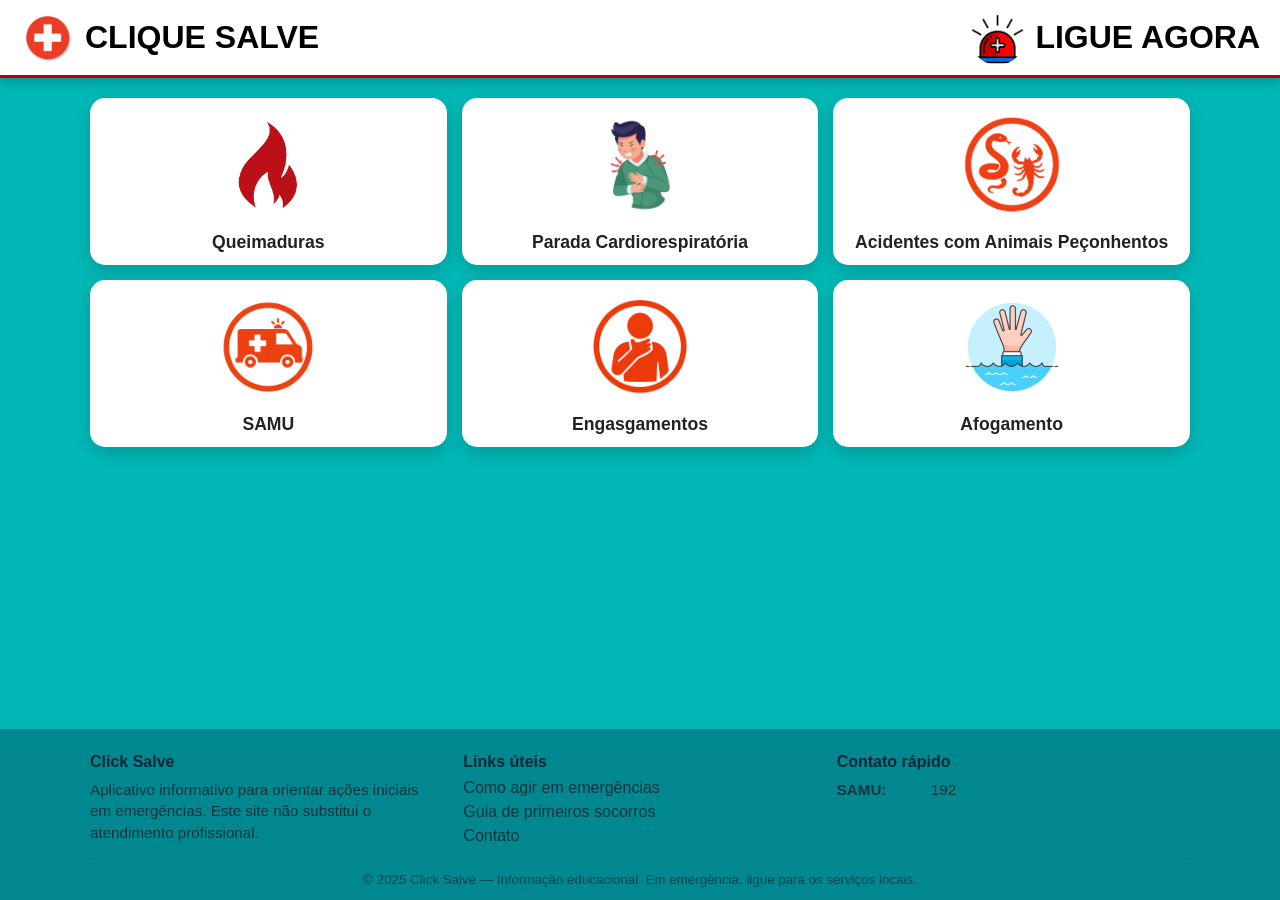
<file: index.html>
<!DOCTYPE html>
<html lang="pt-BR">

<head>
    <meta charset="utf-8" />
    <meta name="viewport" content="width=device-width, initial-scale=1" />
    <title>CLICK SALVE - Vida salva em um clique</title>
    <link rel="stylesheet" href="styles/style.css">
</head>

<body>

    <header class="header">
        <div class="header-item">
            <img src="paginas do layout/saude.jpg" alt="Logo Click Salve">
            <h1 >CLIQUE SALVE</h1>
        </div>

        <div class="header-item">
            <img src="paginas do layout/emergencia.png" alt="Ligue Agora">
            <h1>LIGUE AGORA</h1>
        </div>

        
    </header>

    <div class="layout">
        <div class="situacoes">

            <div class="card" data-page="html/incendio.html" role="button" tabindex="0">
                <img src="img_queimadura/incendio.png" alt="queimadura" class="zoomable">
                <h4>Queimaduras</h4>
            </div>

            <div class="card" data-page="html/parada.html" role="button" tabindex="0">
                <img src="img_paradacardiorrespiratoria/parada.png" alt="Parada Cardiorespiratória" class="zoomable">
                <h4>Parada Cardiorespiratória</h4>
            </div>

            <div class="card" data-page="html/animais.html" role="button" tabindex="0">
                <img src="paginas do layout/peçonhentos.png" alt="Animais Peçonhentos" class="zoomable">
                <h4>Acidentes com Animais Peçonhentos</h4>
            </div>

            <div class="card" data-page="html/samu.html" role="button" tabindex="0">
                <img src="paginas do layout/ambulancia.png" alt="Samu" class="zoomable">
                <h4>SAMU</h4>
            </div>

            <div class="card" data-page="html/engasgos.html" role="button" tabindex="0">
                <img src="paginas do layout/engasgo.png" alt="Engasgos" class="zoomable">
                <h4>Engasgamentos</h4>
            </div>

            <div class="card" data-page="html/afogamento.html" role="button" tabindex="0">
                <img src="paginas do layout/afogamento.png" alt="Afogamento" class="zoomable">
                <h4>Afogamento</h4>
            </div>
        </div>
    </div>

    <script src="script.js"></script>
    <script src="https://cdn.jsdelivr.net/npm/@popperjs/core@2.11.8/dist/umd/popper.min.js" integrity="sha384-I7E8VVD/ismYTF4hNIPjVp/Zjvgyol6VFvRkX/vR+Vc4jQkC+hVqc2pM8ODewa9r" crossorigin="anonymous"></script>
    <script src="https://cdn.jsdelivr.net/npm/bootstrap@5.3.8/dist/js/bootstrap.min.js" integrity="sha384-G/EV+4j2dNv+tEPo3++6LCgdCROaejBqfUeNjuKAiuXbjrxilcCdDz6ZAVfHWe1Y" crossorigin="anonymous"></script>
    
    <!-- Footer -->
    <footer class="site-footer">
        <div class="footer-inner">
            <div class="footer-column footer-about">
                <h4>Click Salve</h4>
                <p>Aplicativo informativo para orientar ações iniciais em emergências. Este site não substitui o atendimento profissional.</p>
            </div>

            <div class="footer-column footer-links">
                <h4>Links úteis</h4>
                <ul>
                    <li><a href="#">Como agir em emergências</a></li>
                    <li><a href="#">Guia de primeiros socorros</a></li>
                    <li><a href="#">Contato</a></li>
                </ul>
            </div>

            <div class="footer-column footer-contact">
                <h4>Contato rápido</h4>
                <p><strong>SAMU:</strong> 192</p>
            </div>
        </div>
        <div class="footer-bottom">
            <small>© 2025 Click Salve — Informação educacional. Em emergência, ligue para os serviços locais.</small>
        </div>
    </footer>
</body>
</html>
</file>
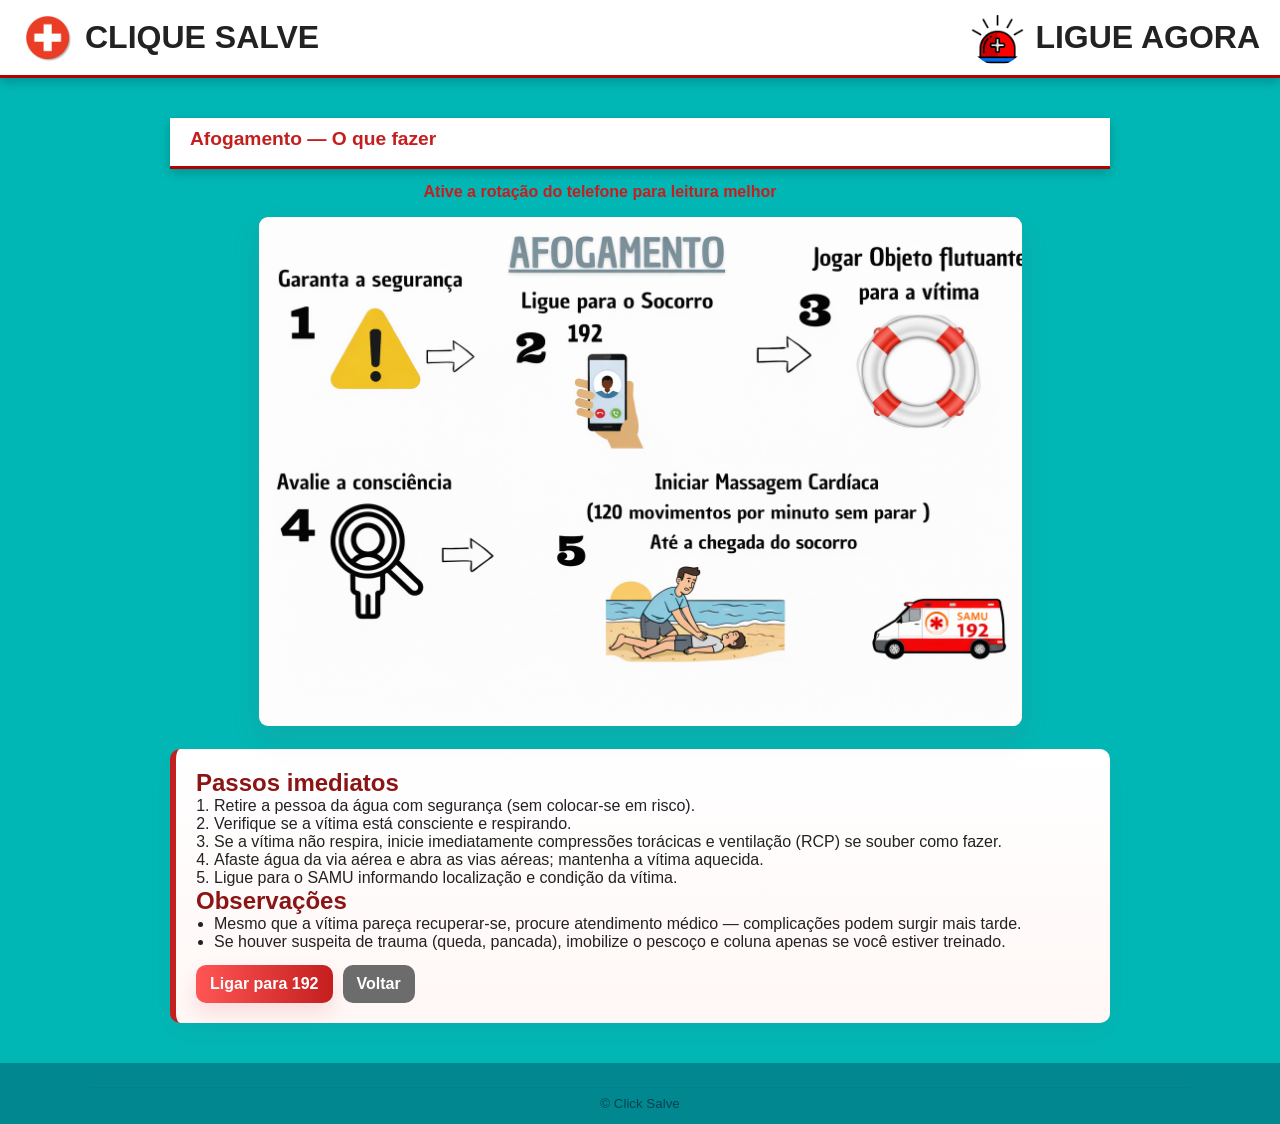
<file: html/afogamento.html>
<!doctype html>
<html lang="pt-BR">
<head>
  <meta charset="utf-8">
  <meta name="viewport" content="width=device-width,initial-scale=1">
  <title>Afogamento — Click Salve</title>
  <link rel="stylesheet" href="../styles/style.css">
  <link rel="stylesheet" href="../styles/afogamento.css">
</head>
<body class="afogamento-page">
    <header class="header">
        <div class="header-item">
            <img src="../paginas do layout/saude.jpg" alt="Logo Click Salve">
            <h1>CLIQUE SALVE</h1>
        </div>

        <div class="header-item">
            <img src="../paginas do layout/emergencia.png" alt="Ligue Agora">
            <h1>LIGUE AGORA</h1>
        </div>

    </header>

  <main>
    <div class="container">
      <header class="page-header">
        <h2>Afogamento — O que fazer</h2>
      </header>

      <div class="image-block">
        <h4 class="rotation-text">Ative a rotação do telefone para leitura melhor</h4>
        <img src="../img_afogamento/afogamento.guia.png" alt="Afogamento ilustração" class="hero-img zoomable">
      </div>

      <section class="instructions-card" role="region" aria-label="Instruções para afogamento">
        <h2>Passos imediatos</h2>
        <ol>
          <li>Retire a pessoa da água com segurança (sem colocar-se em risco).</li>
          <li>Verifique se a vítima está consciente e respirando.</li>
          <li>Se a vítima não respira, inicie imediatamente compressões torácicas e ventilação (RCP) se souber como fazer.</li>
          <li>Afaste água da via aérea e abra as vias aéreas; mantenha a vítima aquecida.</li>
          <li>Ligue para o SAMU informando localização e condição da vítima.</li>
        </ol>

        <h2>Observações</h2>
        <ul>
          <li>Mesmo que a vítima pareça recuperar-se, procure atendimento médico — complicações podem surgir mais tarde.</li>
          <li>Se houver suspeita de trauma (queda, pancada), imobilize o pescoço e coluna apenas se você estiver treinado.</li>
        </ul>

        <div class="actions">
          <a class="btn btn-call" href="tel:192">Ligar para 192</a>
          <a class="btn btn-back" href="../index.html">Voltar</a>
        </div>
      </section>
    </div>
  </main>

  <footer class="site-footer">
    <div class="footer-bottom"><small>© Click Salve</small></div>
  </footer>

  <!-- include the global script that handles modal image expansion -->
  <script src="../script.js"></script>

  <!-- Modal comum para ampliar imagens (mesmo usado em animais.html e parada.html) -->
  <div id="imageModal" class="modal">
    <span class="close">&times;</span>
    <img class="modal-content" id="imgExpanded" alt="Imagem ampliada">
    <div id="caption"></div>
  </div>
</body>
</html>
</file>
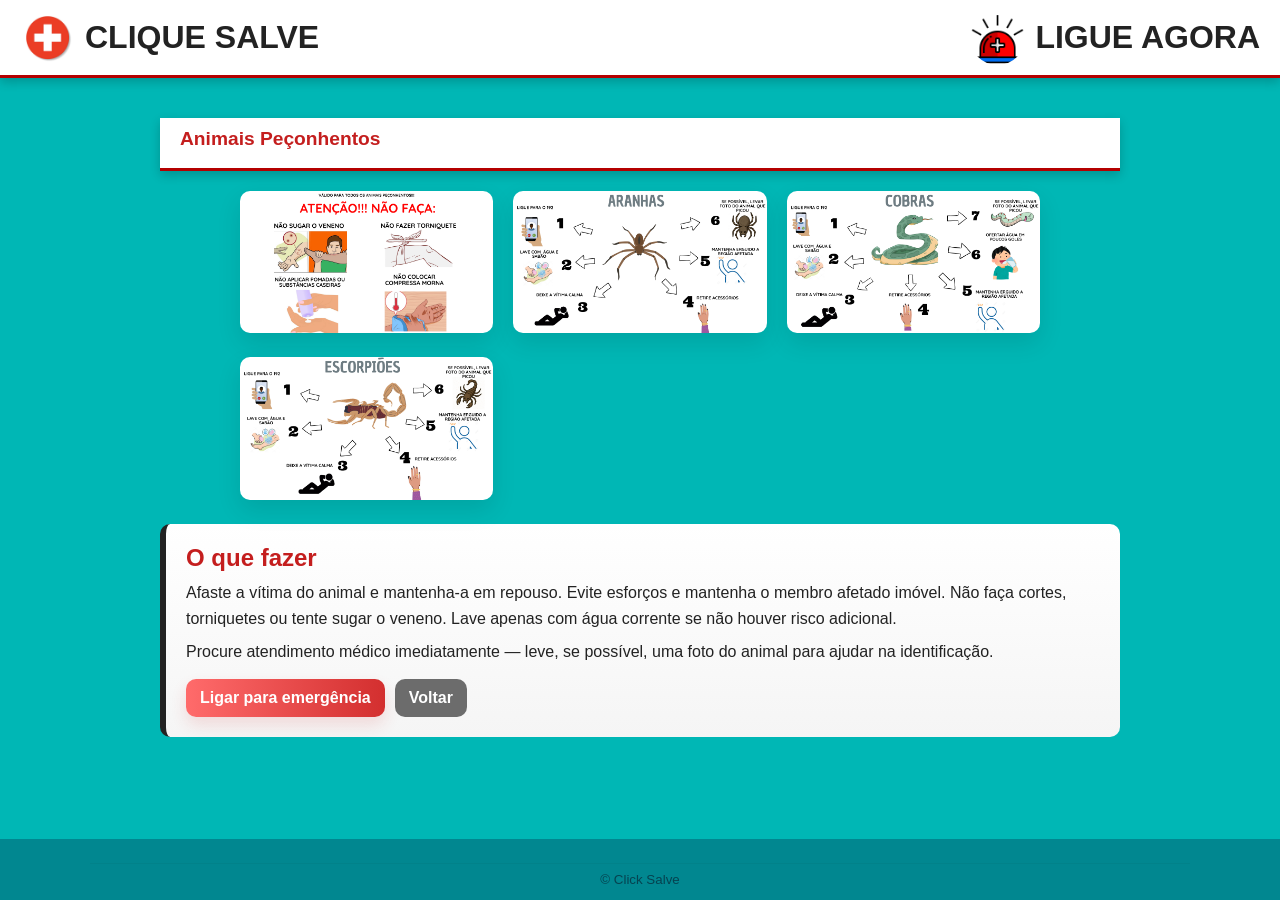
<file: html/animais.html>
<!doctype html>
<html lang="pt-BR">
<head>
  <meta charset="utf-8">
  <meta name="viewport" content="width=device-width,initial-scale=1">
  <title>Animais Peçonhentos — Click Salve</title>
  <link rel="stylesheet" href="../styles/style.css">
  <link rel="stylesheet" href="../styles/animais.css">
</head>


<body class="animais-page">
  <header class="header">
        <div class="header-item">
            <img src="../paginas do layout/saude.jpg" alt="Logo Click Salve">
            <h1>CLIQUE SALVE</h1>
        </div>

        <div class="header-item">
            <img src="../paginas do layout/emergencia.png" alt="Ligue Agora">
            <h1>LIGUE AGORA</h1>
        </div>

    </header>
    <main>
      <div class="container">
        <header class="page-header">
          <h2>Animais Peçonhentos</h2>
        </header>

        <div class="animais-grid">
      <div class="animais-img-wrapper">
        <img class="animais-illustration zoomable" src="../img projeto/Guia.png" alt="Guia de animais">
      </div>

      <div class="animais-img-wrapper">
        <img class="animais-illustration zoomable" src="../img projeto/Aranhas.png" alt="Aranhas">
      </div>

      <div class="animais-img-wrapper">
        <img class="animais-illustration zoomable" src="../img projeto/Cobras.png" alt="Cobras">
      </div>
      
      <div class="animais-img-wrapper">
        <img class="animais-illustration zoomable" src="../img projeto/Escorpioes.png" alt="Escorpiões">
      </div>
    </div>

    <div class="instructions-card" role="region" aria-label="Instruções para animais peçonhentos">
      <h2>O que fazer</h2>
      <p>Afaste a vítima do animal e mantenha-a em repouso. Evite esforços e mantenha o membro afetado imóvel. Não faça cortes, torniquetes ou tente sugar o veneno. Lave apenas com água corrente se não houver risco adicional.</p>
      <p>Procure atendimento médico imediatamente — leve, se possível, uma foto do animal para ajudar na identificação.</p>
      <div class="actions">
        <a class="btn btn-call" href="tel:192">Ligar para emergência</a>
        <a class="btn btn-back" href="../index.html">Voltar</a>
      </div>
    </div>
</div> <!-- /.container -->
    </main>

  <script src="../script.js"></script>

  <!-- Modal para ampliação de imagens -->
  <div id="imageModal" class="modal">
    <span class="close">&times;</span>
    <img class="modal-content" id="imgExpanded" alt="Imagem ampliada">
    <div id="caption"></div>
  </div>

  <footer class="site-footer">
    <div class="footer-bottom"><small>© Click Salve</small></div>
  </footer>
</body>
</html>
</file>
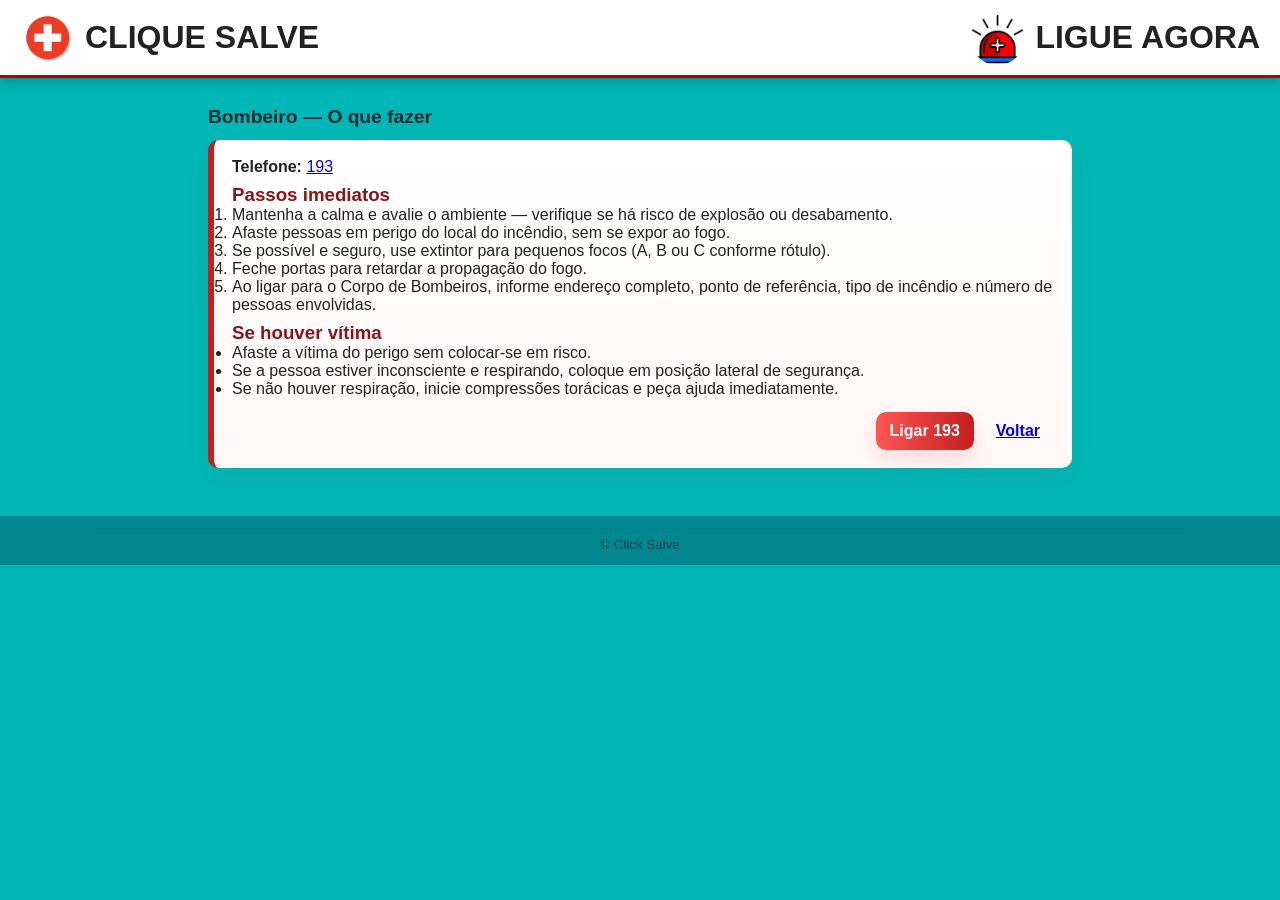
<file: html/bombeiro.html>
<!doctype html>
<html lang="pt-BR">
  <head>
  <meta charset="utf-8">
  <meta name="viewport" content="width=device-width,initial-scale=1">
  <title>Bombeiro — Click Salve</title>
  <link rel="stylesheet" href="../styles/style.css">
  <link rel="stylesheet" href="../styles/bombeiro.css">
</head>
<body class="bombeiro-page">
  <header class="header">
        <div class="header-item">
            <img src="../paginas do layout/saude.jpg" alt="Logo Click Salve">
            <h1>CLIQUE SALVE</h1>
        </div>

        <div class="header-item">
            <img src="../paginas do layout/emergencia.png" alt="Ligue Agora">
            <h1>LIGUE AGORA</h1>
        </div>

    </header>

  <main class="layout" style="padding-top:28px;">
    <div class="container" style="max-width:900px;margin:0 auto;padding:0 18px;">
      <h2 style="margin-bottom:12px;color:#052a36">Bombeiro — O que fazer</h2>

      <div class="card" style="text-align:left;padding:18px;">
        <p><strong>Telefone:</strong> <a href="tel:193">193</a></p>
        <h3>Passos imediatos</h3>
        <ol>
          <li>Mantenha a calma e avalie o ambiente — verifique se há risco de explosão ou desabamento.</li>
          <li>Afaste pessoas em perigo do local do incêndio, sem se expor ao fogo.</li>
          <li>Se possível e seguro, use extintor para pequenos focos (A, B ou C conforme rótulo).</li>
          <li>Feche portas para retardar a propagação do fogo.</li>
          <li>Ao ligar para o Corpo de Bombeiros, informe endereço completo, ponto de referência, tipo de incêndio e número de pessoas envolvidas.</li>
        </ol>

        <h3>Se houver vítima</h3>
        <ul>
          <li>Afaste a vítima do perigo sem colocar-se em risco.</li>
          <li>Se a pessoa estiver inconsciente e respirando, coloque em posição lateral de segurança.</li>
          <li>Se não houver respiração, inicie compressões torácicas e peça ajuda imediatamente.</li>
        </ul>

        <div style="margin-top:14px;display:flex;gap:8px;justify-content:flex-end;">
          <a class="btn btn-primary" href="tel:193">Ligar 193</a>
          <a class="btn" href="../index.html">Voltar</a>
        </div>
      </div>
    </div>
  </main>

  <footer class="site-footer">
    <div class="footer-bottom"><small>© Click Salve</small></div>
  </footer>
</body>
</html>
</file>
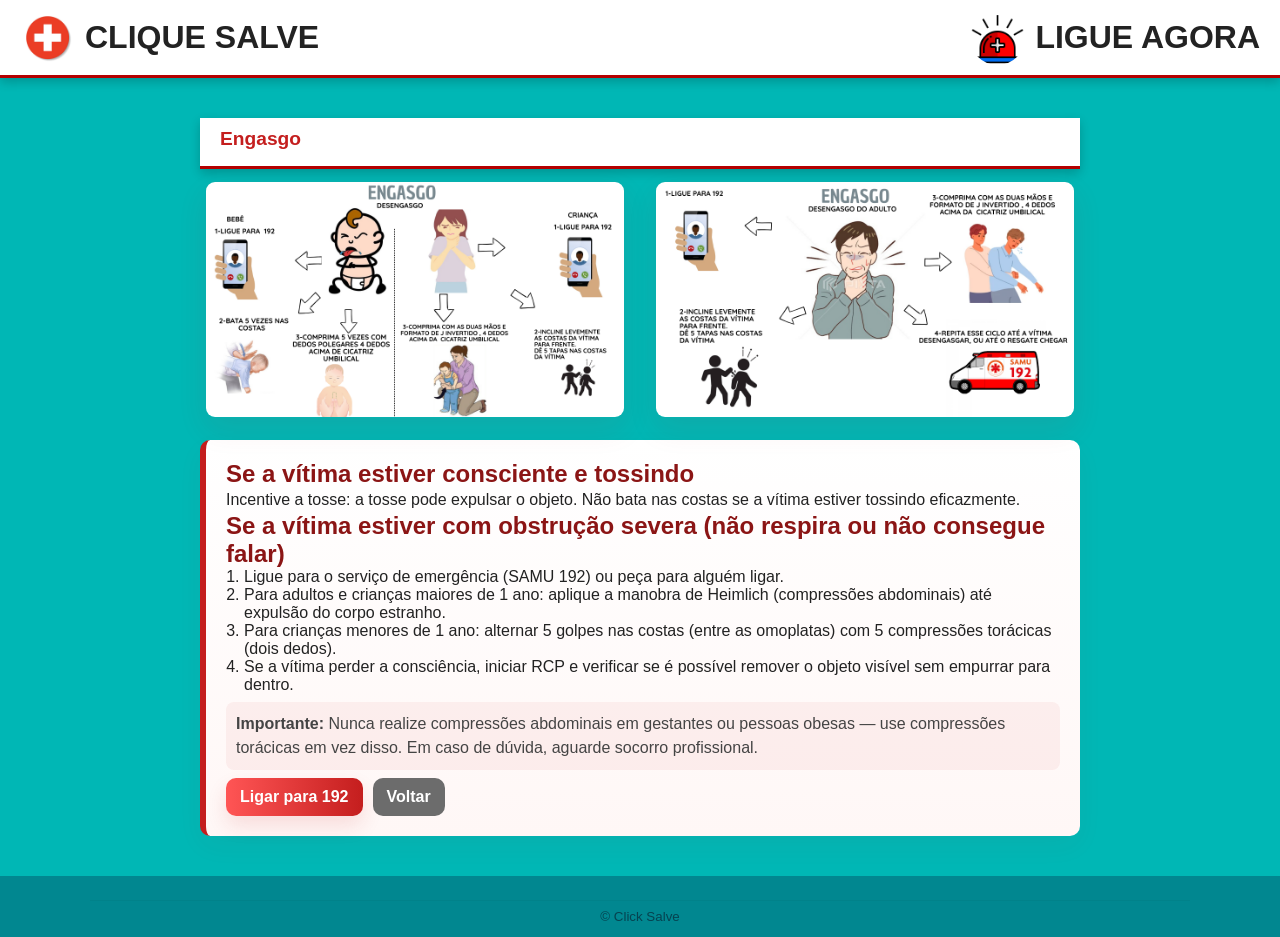
<file: html/engasgos.html>
<!doctype html>
<html lang="pt-BR">
<head>
    <meta charset="utf-8">
    <meta name="viewport" content="width=device-width,initial-scale=1">
    <title>Engasgo — Click Salve</title>
    <link rel="stylesheet" href="../styles/style.css">
    <link rel="stylesheet" href="../styles/engasgos.css">
</head>
<body class="engasgos-page">
    <header class="header">
        <div class="header-item">
            <img src="../paginas do layout/saude.jpg" alt="Logo Click Salve">
            <h1>CLIQUE SALVE</h1>
        </div>

        <div class="header-item">
            <img src="../paginas do layout/emergencia.png" alt="Ligue Agora">
            <h1>LIGUE AGORA</h1>
        </div>

    </header>
    <div class="container">
        <header class="page-header">
            <h2>Engasgo</h2>
        </header>

        <div class="engasgo-hero" style="text-align:center;margin-top:12px;">
            <div class="engasgo-images">
                <div class="engasgo-img-wrapper">
                    <img src="../img projeto/Engasgo.png" alt="Engasgo" class="hero-img zoomable">
                </div>
                <div class="engasgo-img-wrapper">
                    <img src="../img projeto/Engasgo 2.png" alt="Engasgo demonstração" class="hero-img zoomable">
                </div>
            </div>
        </div>

        <section class="instructions-card" role="region" aria-label="Instruções para engasgo">
            <h2>Se a vítima estiver consciente e tossindo</h2>
            <p>Incentive a tosse: a tosse pode expulsar o objeto. Não bata nas costas se a vítima estiver tossindo eficazmente.</p>

            <h2>Se a vítima estiver com obstrução severa (não respira ou não consegue falar)</h2>
            <ol>
                <li>Ligue para o serviço de emergência (SAMU 192) ou peça para alguém ligar.</li>
                <li>Para adultos e crianças maiores de 1 ano: aplique a manobra de Heimlich (compressões abdominais) até expulsão do corpo estranho.</li>
                <li>Para crianças menores de 1 ano: alternar 5 golpes nas costas (entre as omoplatas) com 5 compressões torácicas (dois dedos).</li>
                <li>Se a vítima perder a consciência, iniciar RCP e verificar se é possível remover o objeto visível sem empurrar para dentro.</li>
            </ol>

            <div class="demo-notes">
                <p><strong>Importante:</strong> Nunca realize compressões abdominais em gestantes ou pessoas obesas — use compressões torácicas em vez disso. Em caso de dúvida, aguarde socorro profissional.</p>
            </div>

            <div class="actions">
                <a class="btn btn-call" href="tel:192">Ligar para 192</a>
                <a class="btn btn-back" href="../index.html">Voltar</a>
            </div>
        </section>
    </div>

    <script src="../script.js"></script>

    <footer class="site-footer">
        <div class="footer-bottom"><small>© Click Salve</small></div>
    </footer>
</body>
</html>
</file>
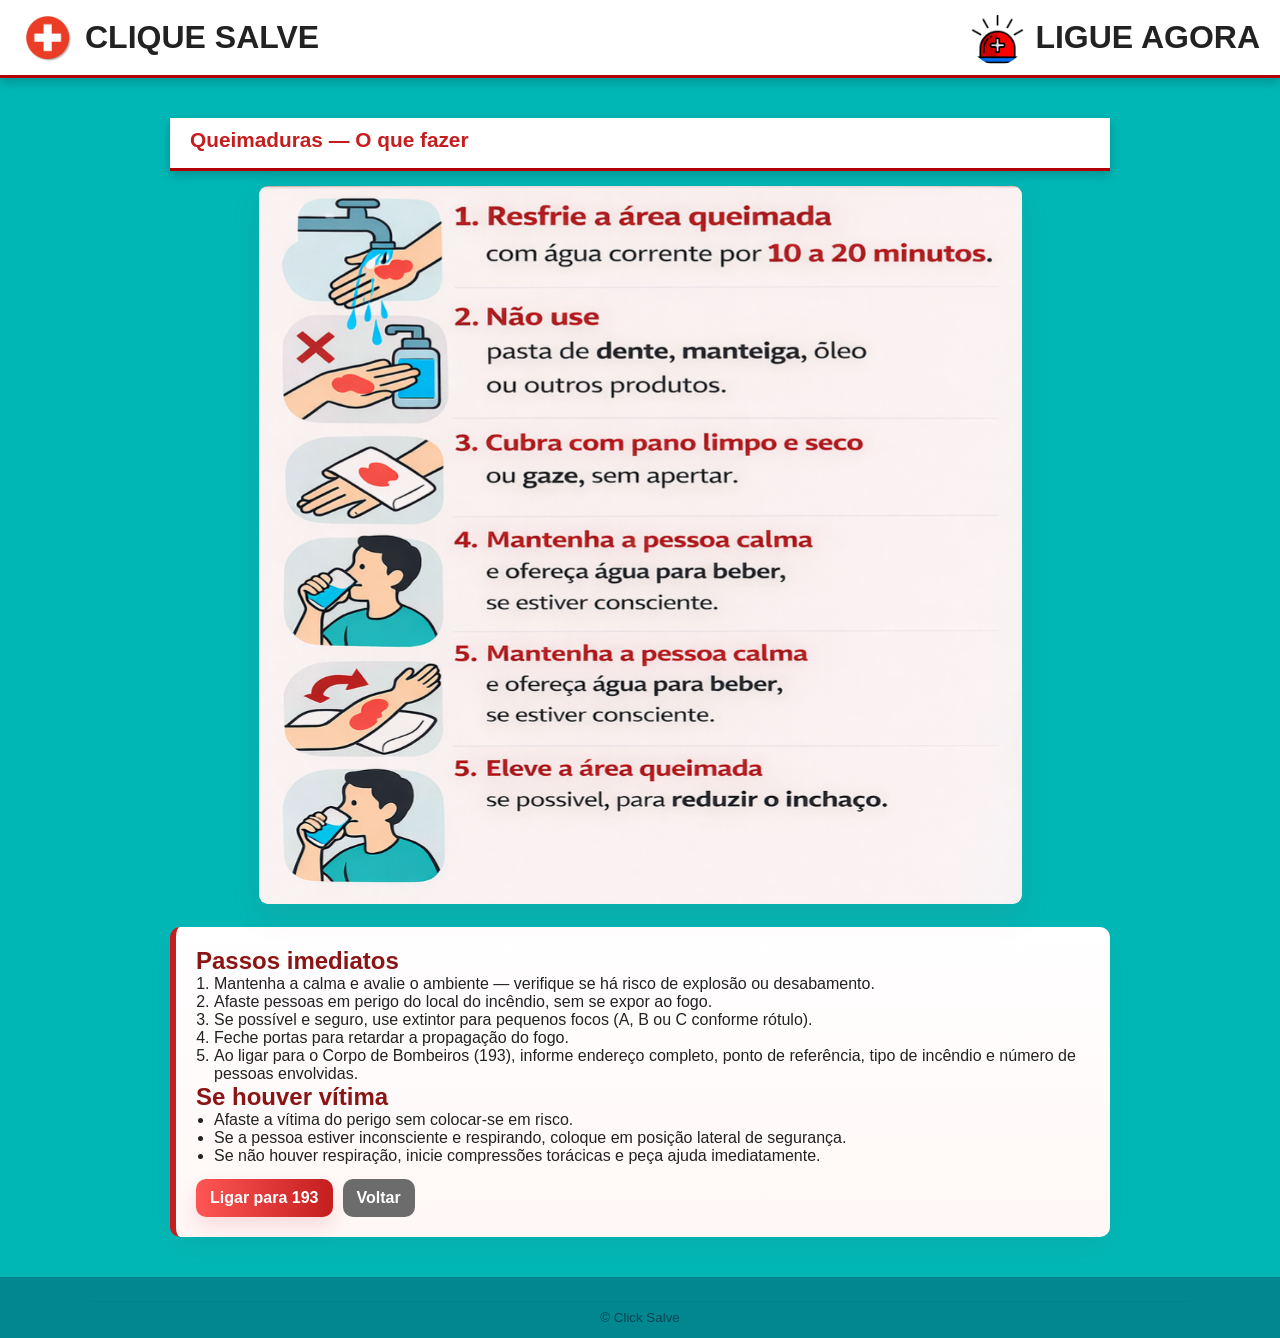
<file: html/incendio.html>
<!doctype html>
<html lang="pt-BR">
<head>
  <meta charset="utf-8">
  <meta name="viewport" content="width=device-width,initial-scale=1">
  <title>Incêndio — Click Salve</title>
  <link rel="stylesheet" href="../styles/style.css">
  <link rel="stylesheet" href="../styles/incendio.css">
</head>
<body class="incendio-page">
  <header class="header">
        <div class="header-item">
            <img src="../paginas do layout/saude.jpg" alt="Logo Click Salve">
            <h1>CLIQUE SALVE</h1>
        </div>

        <div class="header-item">
            <img src="../paginas do layout/emergencia.png" alt="Ligue Agora">
            <h1>LIGUE AGORA</h1>
        </div>

    </header>

  <main>
    <div class="container">
      <header class="page-header">
        <h2>Queimaduras — O que fazer</h2>
      </header>

      <div class="image-block">
        <img src="../img_queimadura/queimaduraguia.png" alt="Incêndio" class="hero-img zoomable">
      </div>

      <section class="instructions-card" role="region" aria-label="Instruções para incêndio">
        <h2>Passos imediatos</h2>
        <ol>
          <li>Mantenha a calma e avalie o ambiente — verifique se há risco de explosão ou desabamento.</li>
          <li>Afaste pessoas em perigo do local do incêndio, sem se expor ao fogo.</li>
          <li>Se possível e seguro, use extintor para pequenos focos (A, B ou C conforme rótulo).</li>
          <li>Feche portas para retardar a propagação do fogo.</li>
          <li>Ao ligar para o Corpo de Bombeiros (193), informe endereço completo, ponto de referência, tipo de incêndio e número de pessoas envolvidas.</li>
        </ol>

        <h2>Se houver vítima</h2>
        <ul>
          <li>Afaste a vítima do perigo sem colocar-se em risco.</li>
          <li>Se a pessoa estiver inconsciente e respirando, coloque em posição lateral de segurança.</li>
          <li>Se não houver respiração, inicie compressões torácicas e peça ajuda imediatamente.</li>
        </ul>

        <div class="actions">
          <a class="btn btn-call" href="tel:193">Ligar para 193</a>
          <a class="btn btn-back" href="../index.html">Voltar</a>
        </div>
      </section>
    </div>
  </main>

  <footer class="site-footer">
    <div class="footer-bottom"><small>© Click Salve</small></div>
  </footer>

  <!-- include the global script that handles modal image expansion -->
  <script src="../script.js"></script>

  <!-- Modal comum para ampliar imagens -->
  <div id="imageModal" class="modal">
    <span class="close">&times;</span>
    <img class="modal-content" id="imgExpanded" alt="Imagem ampliada">
    <div id="caption"></div>
  </div>
</body>
</html>
</file>
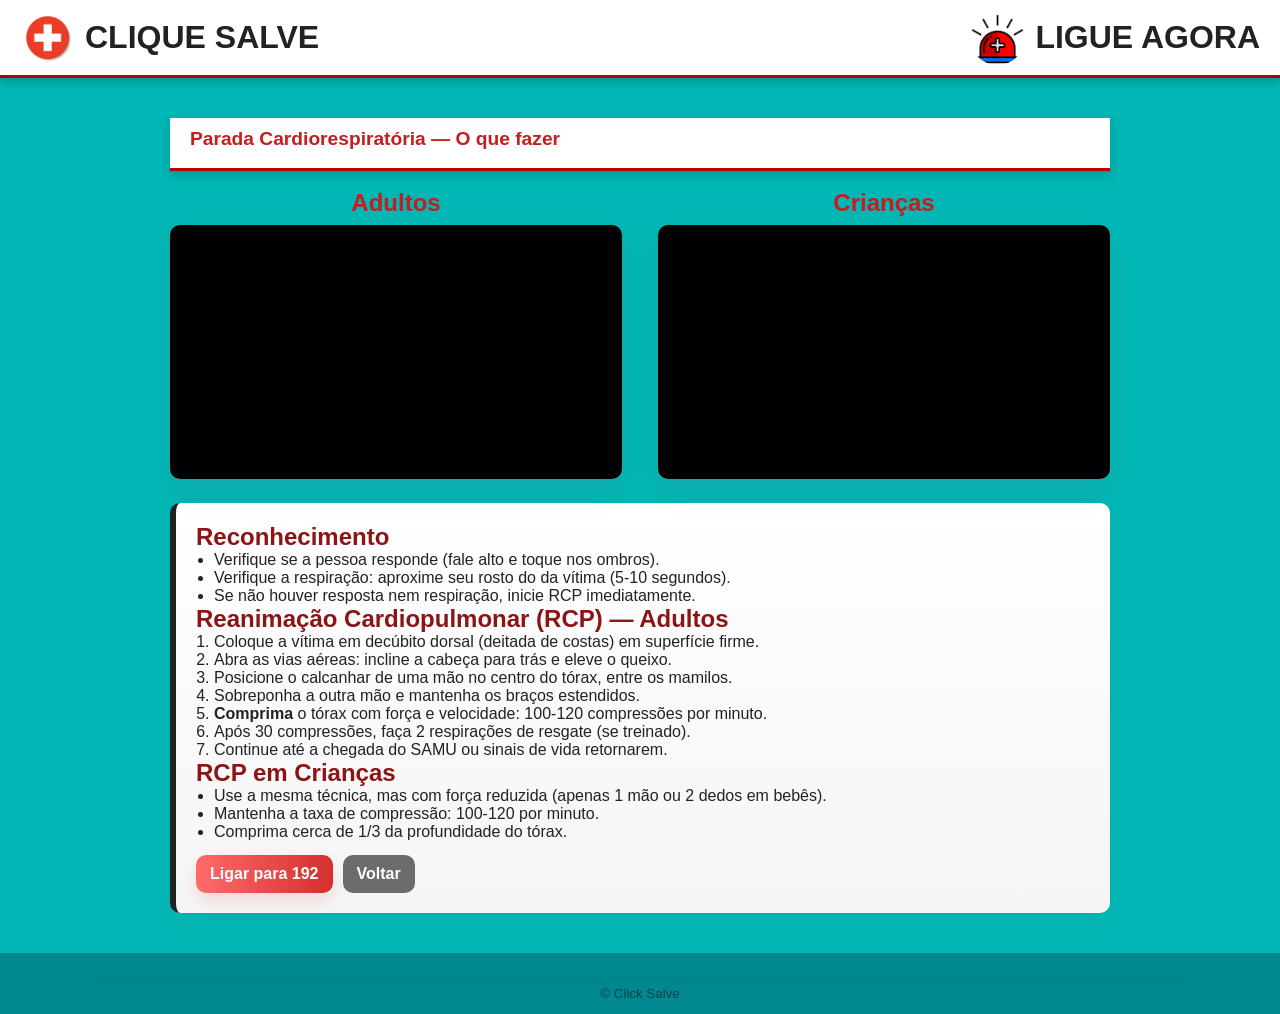
<file: html/parada.html>
<!doctype html>
<html lang="pt-BR">
<head>
  <meta charset="utf-8">
  <meta name="viewport" content="width=device-width,initial-scale=1">
  <title>Parada Cardiorespiratória — Click Salve</title>
  <link rel="stylesheet" href="../styles/style.css">
  <link rel="stylesheet" href="../styles/parada.css">
  <link rel="stylesheet" href="../styles/animais.css">
  <style>
    .hero-img {
      width: 100%;
      max-width: 720px;
      height: auto;
      display: block;
      margin: 0.5rem auto;
      border-radius: 8px;
      box-shadow: 0 4px 12px rgba(0,0,0,0.15);
      background: #000;
    }

    .parada-img-wrapper { cursor: pointer; }
  </style>
</head>
<body class="parada-page">
    <header class="header">
        <div class="header-item">
            <img src="../paginas do layout/saude.jpg" alt="Logo Click Salve">
            <h1>CLIQUE SALVE</h1>
        </div>

        <div class="header-item">
            <img src="../paginas do layout/emergencia.png" alt="Ligue Agora">
            <h1>LIGUE AGORA</h1>
        </div>

    </header>

  <main>
    <div class="container">
      <header class="page-header">
        <h2>Parada Cardiorespiratória — O que fazer</h2>
      </header>

      <div class="parada-images">
        <div class="parada-img-wrapper">
          <h2>Adultos</h2>
          <iframe class="hero-img zoomable" width="640" height="360" src="https://www.youtube.com/embed/oQKM0JMVUiA" title="YouTube video player" frameborder="0" allow="accelerometer; autoplay; clipboard-write; encrypted-media; gyroscope; picture-in-picture; web-share" allowfullscreen></iframe>
        </div>
        <div class="parada-img-wrapper">
          <h2>Crianças</h2>
          <iframe class="hero-img zoomable" width="640" height="360" src="https://www.youtube.com/embed/G0ufDugCR3Y"  title="YouTube video player" frameborder="0" allow="accelerometer; autoplay; clipboard-write; encrypted-media; gyroscope; picture-in-picture; web-share" allowfullscreen></iframe>
        </div>
      </div>

      <!-- Modal padrão (igual ao usado em animais.html) -->
      <div id="imageModal" class="modal">
        <span class="close">&times;</span>
        <img class="modal-content" id="imgExpanded" alt="Imagem ampliada">
        <div id="caption"></div>
      </div>

      <section class="instructions-card" role="region" aria-label="Instruções para RCP">
        <h2>Reconhecimento</h2>
        <ul>
          <li>Verifique se a pessoa responde (fale alto e toque nos ombros).</li>
          <li>Verifique a respiração: aproxime seu rosto do da vítima (5-10 segundos).</li>
          <li>Se não houver resposta nem respiração, inicie RCP imediatamente.</li>
        </ul>

        <h2>Reanimação Cardiopulmonar (RCP) — Adultos</h2>
        <ol>
          <li>Coloque a vítima em decúbito dorsal (deitada de costas) em superfície firme.</li>
          <li>Abra as vias aéreas: incline a cabeça para trás e eleve o queixo.</li>
          <li>Posicione o calcanhar de uma mão no centro do tórax, entre os mamilos.</li>
          <li>Sobreponha a outra mão e mantenha os braços estendidos.</li>
          <li><strong>Comprima</strong> o tórax com força e velocidade: 100-120 compressões por minuto.</li>
          <li>Após 30 compressões, faça 2 respirações de resgate (se treinado).</li>
          <li>Continue até a chegada do SAMU ou sinais de vida retornarem.</li>
        </ol>

        <h2>RCP em Crianças</h2>
        <ul>
          <li>Use a mesma técnica, mas com força reduzida (apenas 1 mão ou 2 dedos em bebês).</li>
          <li>Mantenha a taxa de compressão: 100-120 por minuto.</li>
          <li>Comprima cerca de 1/3 da profundidade do tórax.</li>
        </ul>

        <div class="actions">
          <a class="btn btn-call" href="tel:192">Ligar para 192</a>
          <a class="btn btn-back" href="../index.html">Voltar</a>
        </div>
      </section>
    </div>
  </main>

  <footer class="site-footer">
    <div class="footer-bottom"><small>© Click Salve</small></div>
  </footer>
  <script src="../script.js"></script>
</body>
</html>
</file>
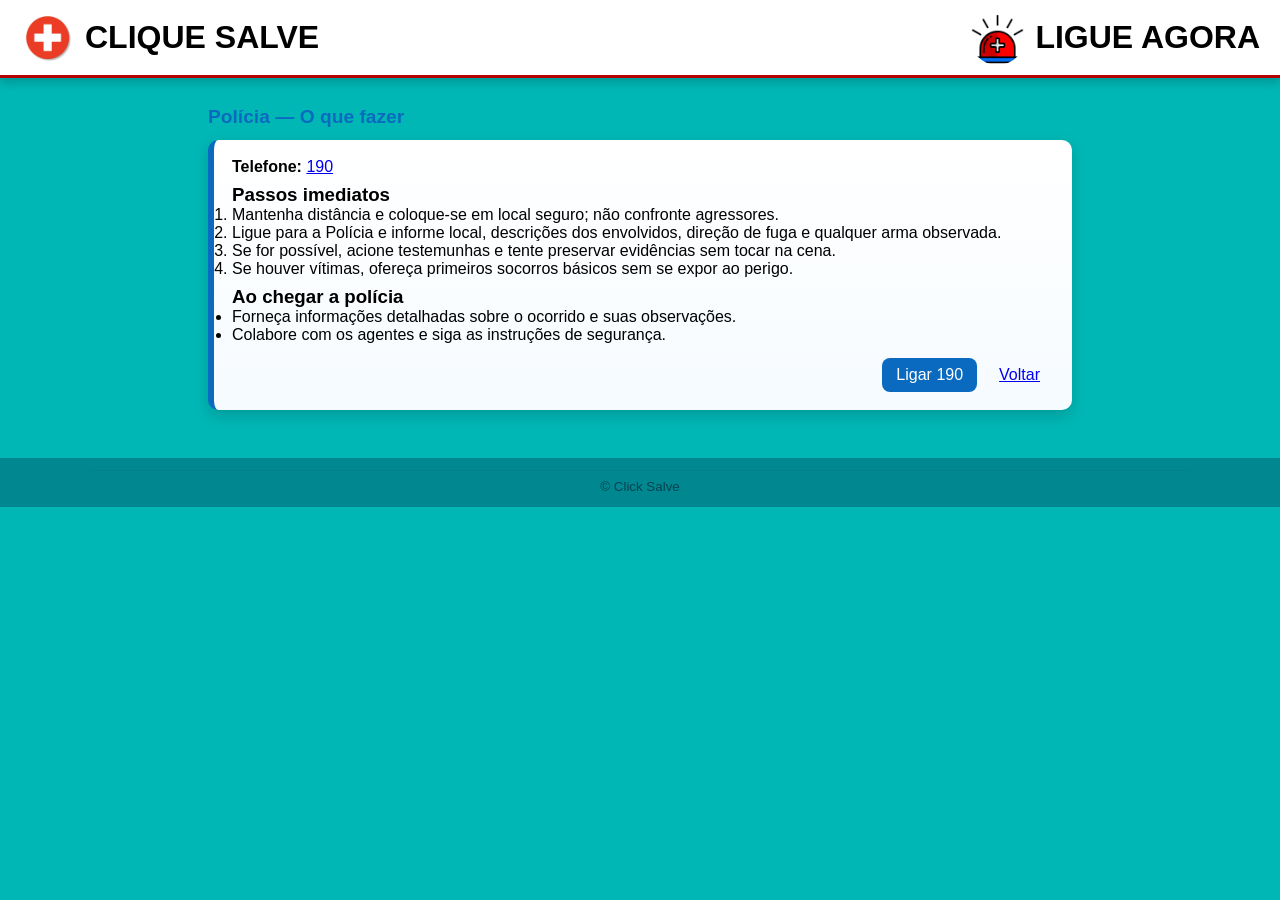
<file: html/policia.html>
<!doctype html>
<html lang="pt-BR">
<head>
    <meta charset="utf-8">
    <meta name="viewport" content="width=device-width,initial-scale=1">
    <title>Polícia — Click Salve</title>
    <link rel="stylesheet" href="../styles/style.css">
    <link rel="stylesheet" href="../styles/policia.css">
</head>
<body class="policia-page">
    <header class="header">
        <div class="header-item">
            <img src="../paginas do layout/saude.jpg" alt="Logo Click Salve">
            <h1>CLIQUE SALVE</h1>
        </div>

        <div class="header-item">
            <img src="../paginas do layout/emergencia.png" alt="Ligue Agora">
            <h1>LIGUE AGORA</h1>
        </div>

    </header>

    <main class="layout" style="padding-top:28px;">
        <div class="container" style="max-width:900px;margin:0 auto;padding:0 18px;">
            <h2 style="margin-bottom:12px;color:#0a6abf">Polícia — O que fazer</h2>

            <div class="card" style="text-align:left;padding:18px;">
                <p><strong>Telefone:</strong> <a href="tel:190">190</a></p>
                <h3>Passos imediatos</h3>
                <ol>
                    <li>Mantenha distância e coloque-se em local seguro; não confronte agressores.</li>
                    <li>Ligue para a Polícia e informe local, descrições dos envolvidos, direção de fuga e qualquer arma observada.</li>
                    <li>Se for possível, acione testemunhas e tente preservar evidências sem tocar na cena.</li>
                    <li>Se houver vítimas, ofereça primeiros socorros básicos sem se expor ao perigo.</li>
                </ol>

                <h3>Ao chegar a polícia</h3>
                <ul>
                    <li>Forneça informações detalhadas sobre o ocorrido e suas observações.</li>
                    <li>Colabore com os agentes e siga as instruções de segurança.</li>
                </ul>

                <div style="margin-top:14px;display:flex;gap:8px;justify-content:flex-end;">
                    <a class="btn btn-primary" href="tel:190">Ligar 190</a>
                    <a class="btn" href="../index.html">Voltar</a>
                </div>
            </div>
        </div>
    </main>

    <footer class="site-footer">
        <div class="footer-bottom"><small>© Click Salve</small></div>
    </footer>
</body>
</html>
</file>
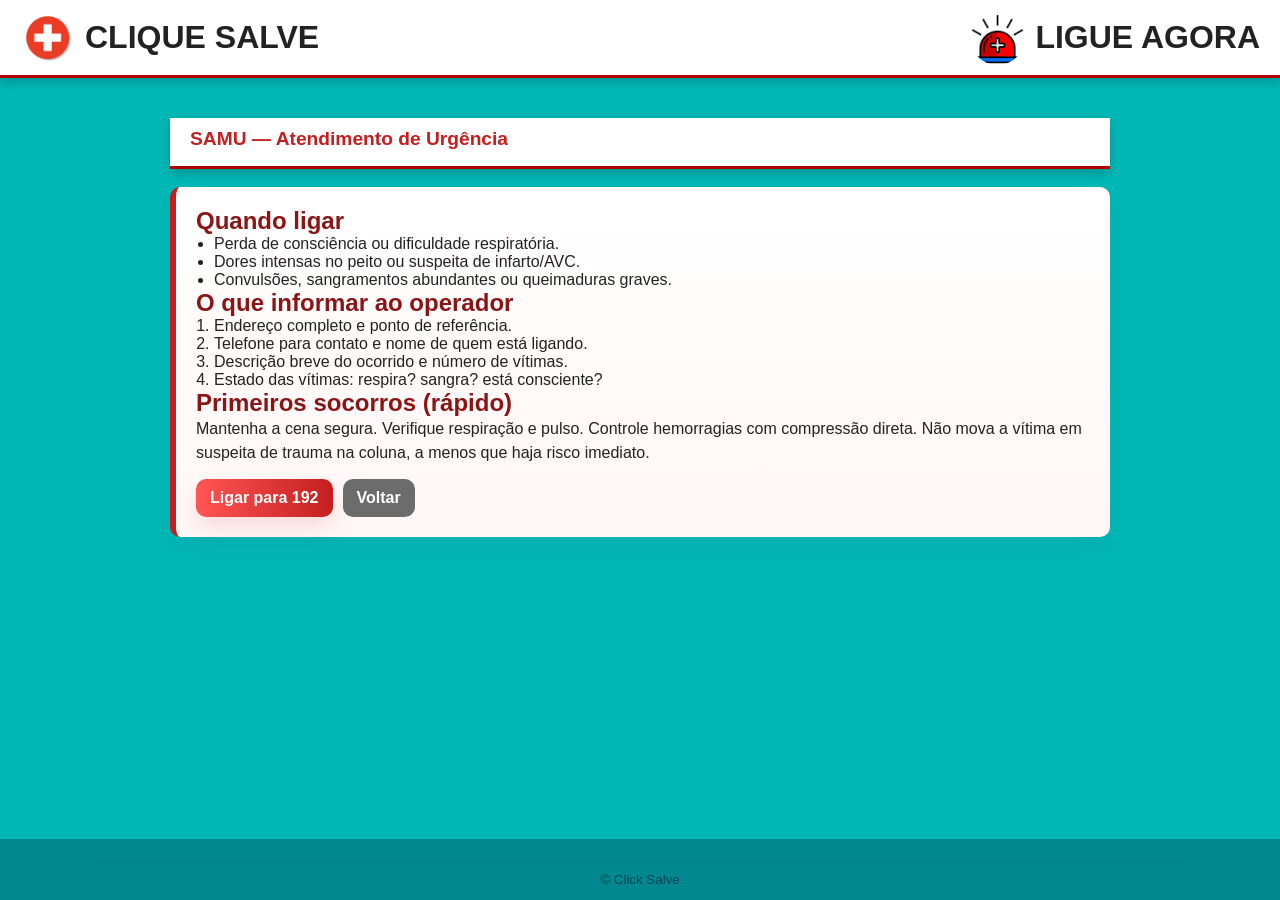
<file: html/samu.html>
<!doctype html>
<html lang="pt-BR">
<head>
    <meta charset="utf-8">
    <meta name="viewport" content="width=device-width,initial-scale=1">
    <title>SAMU — Click Salve</title>
    <link rel="stylesheet" href="../styles/style.css">
    <link rel="stylesheet" href="../styles/samu.css">
    <meta name="description" content="Informações rápidas de primeiros socorros e quando acionar o SAMU (192)">
</head>
<body class="samu-page">
    <header class="header">
        <div class="header-item">
            <img src="../paginas do layout/saude.jpg" alt="Logo Click Salve">
            <h1>CLIQUE SALVE</h1>
        </div>

        <div class="header-item">
            <img src="../paginas do layout/emergencia.png" alt="Ligue Agora">
            <h1>LIGUE AGORA</h1>
        </div>

    </header>

    <main>
        <div class="container">
            <header class="page-header">
                <h2>SAMU — Atendimento de Urgência</h2>
            </header>

            <section class="instructions-card" role="region" aria-label="Instruções SAMU">
                <h2>Quando ligar</h2>
                <ul>
                    <li>Perda de consciência ou dificuldade respiratória.</li>
                    <li>Dores intensas no peito ou suspeita de infarto/AVC.</li>
                    <li>Convulsões, sangramentos abundantes ou queimaduras graves.</li>
                </ul>

                <h2>O que informar ao operador</h2>
                <ol>
                    <li>Endereço completo e ponto de referência.</li>
                    <li>Telefone para contato e nome de quem está ligando.</li>
                    <li>Descrição breve do ocorrido e número de vítimas.</li>
                    <li>Estado das vítimas: respira? sangra? está consciente?</li>
                </ol>

                <h2>Primeiros socorros (rápido)</h2>
                <p>Mantenha a cena segura. Verifique respiração e pulso. Controle hemorragias com compressão direta. Não mova a vítima em suspeita de trauma na coluna, a menos que haja risco imediato.</p>

                <div class="actions">
                    <a class="btn btn-call" href="tel:192">Ligar para 192</a>
                    <a class="btn btn-back" href="../index.html">Voltar</a>
                </div>
            </section>
        </div>
    </main>

    <script src="../script.js"></script>

    <footer class="site-footer">
        <div class="footer-bottom"><small>© Click Salve</small></div>
    </footer>
</body>
</html>
</file>
<file: styles/style.css>
* {
  margin: 0;
  padding: 0;
  box-sizing: border-box;
  font-family: "Poppins", sans-serif;
}

body {
  /* cor de fundo padrão definida pelo usuário */
  background-color: #00B7B5;
  background: #00B7B5;
  min-height: 100vh;
  display: flex;
  flex-direction: column;
}


/* ---------------- HEADER ---------------- */

header {
  display: flex;
  justify-content: space-between;
  align-items: center;
  background: #ffffff;
  padding: 15px 40px;
  border-bottom: 3px solid #b40000;
  box-shadow: 0 4px 10px rgba(0,0,0,0.2);
}

.header-item {
  display: flex;
  align-items: center;
  gap: 10px;
  cursor: pointer;
  transition: 0.2s;
}

.header-item img {
  width: 65px;
  height: 65px;
  border-radius: 50%;
}

.header-item:hover {
  transform: scale(1.05);
  opacity: 0.9;
}

/* ---------------- GRID DAS SITUAÇÕES ---------------- */

.layout {
  padding: 30px 20px;
}

.situacoes {
  display: grid;
  grid-template-columns: repeat(3, 1fr); /* 3 colunas */
  grid-template-rows: repeat(2, auto);   /* 2 linhas */
  gap: 25px;
  max-width: 1100px;
  margin: auto;
}


/* ---------------- CARDS ---------------- */

.card {
  background: white;
  border-radius: 15px;
  padding: 20px 10px;
  text-align: center;
  box-shadow: 0 6px 15px rgba(0,0,0,0.15);
  cursor: pointer;
  transition: 0.25s;
}

.card:hover {
  transform: translateY(-5px);
  box-shadow: 0 10px 25px rgba(0,0,0,0.25);
}

.card img {
  width: 100px;
  height: 100px;
}

.card h4 {
  margin-top: 12px;
  font-size: 1.1rem;
  color: #222;
}


/* Tablets e telas médias ─ 2 colunas */
@media (max-width: 1024px) {
  .situacoes {
    grid-template-columns: repeat(2, 1fr);
    gap: 20px;
  }

  header {
    padding: 15px 20px;
  }
}

/* Celulares ─ 1 coluna */
@media (max-width: 600px) {
  header {
    flex-direction: column;
    gap: 15px;
    padding: 10px;
    text-align: center;
  }

  .situacoes {
    grid-template-columns: 1fr;
    gap: 15px;
  }

  .header-item img {
    width: 55px;
    height: 55px;
  }

  .card img {
    width: 80px;
    height: 80px;
  }
}

/* global zoomable helper */
.zoomable {
  cursor: zoom-in;
  transition: transform 0.2s;
}
.zoomable:hover {
  transform: scale(1.02);
}

/* Modal de ampliação global */
.modal {
  display: none;
  position: fixed;
  z-index: 1000;
  padding: 20px;
  left: 0;
  top: 0;
  width: 100%;
  height: 100%;
  background-color: rgba(0,0,0,0.95);
  cursor: zoom-out;
  overflow: auto;
  overflow-y: auto;
  overflow-x: hidden;
}

.modal[style*="display: flex"] {
  display: flex !important;
  flex-direction: column;
  align-items: center;
  justify-content: center;
}

.modal-content {
  margin: auto;
  display: block;
  width: 90%;
  max-width: 95vw;
  max-height: 95vh;
  height: auto;
  border-radius: 10px;
  animation: zoom 0.3s;
  object-fit: contain;
  transition: transform 0.3s ease-in-out;
  transform-origin: center center;
}

@media (min-width: 768px) {
  .modal-content {
    width: 85%;
    max-width: 1000px;
  }
}

@media (min-width: 1024px) {
  .modal-content {
    width: 80%;
    max-width: 1200px;
  }
}

@media (orientation: landscape) {
  .modal {
    padding: 10px;
  }

  .modal-content {
    max-height: 90vh;
    width: 95%;
  }

  #caption {
    margin-top: 10px;
    font-size: 0.95rem;
  }

  .close {
    top: 10px;
    right: 15px;
    font-size: 32px;
    width: 45px;
    height: 45px;
  }
}

@keyframes zoom {
  from {transform: scale(0)} 
  to {transform: scale(1)}
}

.close {
  position: fixed;
  top: 20px;
  right: 30px;
  color: #fff;
  font-size: 40px;
  font-weight: bold;
  cursor: pointer;
  z-index: 1001;
  transition: all 0.2s ease;
  background: rgba(0, 0, 0, 0.5);
  width: 50px;
  height: 50px;
  display: flex;
  align-items: center;
  justify-content: center;
  border-radius: 50%;
}

.close:hover {
  background: rgba(0, 0, 0, 0.8);
  transform: scale(1.1);
}

#caption {
  margin: auto;
  display: block;
  width: 80%;
  max-width: 600px;
  text-align: center;
  margin-top: 15px;
  color: #fff;
  font-size: 1rem;
  line-height: 1.6;
}

/* unify h2 colors to queimadura reference */
h2 {
  color: #c41e1e; /* vermelho principal */
}

/* headings inside instruction cards use darker shade */
.instructions-card h2 {
  color: #8b1515;
}

/* ---------------- FOOTER ---------------- */
.site-footer {
  margin-top: auto;     /* empurra o footer pro fim da tela */
  background: #018790; /* novo tom conforme pedido */
  padding: 24px 20px 12px;
}

.footer-inner{
  max-width:1100px;
  margin:0 auto 12px;
  display:flex;
  gap:20px;
  justify-content:space-between;
  align-items:flex-start;
}
.footer-column{flex:1;min-width:180px}
.footer-column h4{margin-bottom:8px;color:#052a36}
.footer-column p{font-size:0.95rem;color:#10343b;line-height:1.4}
.footer-links ul{list-style:none;padding:0}
.footer-links a{color:#063640;text-decoration:none}
.footer-links li{margin-bottom:6px}
.footer-contact strong{display:inline-block;width:90px}
.footer-bottom{max-width:1100px;margin:0 auto;text-align:center;padding-top:6px;border-top:1px solid rgba(0,0,0,0.04);color:#064350}

@media (max-width:900px){
  .footer-inner{flex-direction:column;gap:14px;align-items:center;text-align:center}
  .footer-contact strong{width:auto}
}

/* Sobreposição de zoom ao passar o mouse */
.zoom-overlay {
  position: absolute;
  top: 0;
  left: 0;
  right: 0;
  bottom: 0;
  background-color: rgba(0, 0, 0, 0.4);
  display: flex;
  flex-direction: column;
  align-items: center;
  justify-content: center;
  gap: 20px;
  border-radius: inherit;
  opacity: 0;
  transition: opacity 0.25s ease-in-out;
  pointer-events: none;
}

.zoom-text {
  position: absolute;
  bottom: 15px;
  left: 50%;
  transform: translateX(-50%);
  color: rgba(255, 255, 255, 0.95);
  font-size: 14px;
  font-weight: 500;
  white-space: nowrap;
  text-align: center;
}

.zoom-icon-wrapper {
  position: relative;
  display: inline-block;
}

.zoom-icon {
  width: 50px;
  height: 50px;
  background-color: rgba(255, 255, 255, 0.95);
  border-radius: 50%;
  display: flex;
  align-items: center;
  justify-content: center;
  cursor: pointer;
  transition: all 0.2s ease-in-out;
  box-shadow: 0 4px 12px rgba(0, 0, 0, 0.3);
}

.zoom-icon:hover {
  background-color: #fff;
  transform: scale(1.1);
  box-shadow: 0 6px 16px rgba(0, 0, 0, 0.4);
}

.zoom-icon svg {
  width: 28px;
  height: 28px;
  stroke: #333;
  stroke-width: 2;
  fill: none;
}

/* Escurece a imagem em 30% e ativa a sobreposição ao passar mouse */
.zoomable-image:hover {
  filter: brightness(0.7);
}

.zoomable-image:hover .zoom-overlay {
  opacity: 1;
  pointer-events: auto;
}

/* ===== MODO PAISAGEM (LANDSCAPE) - GERAL ===== */
@media (orientation: landscape) {
  body {
    min-height: 100vh;
  }

  .layout {
    padding: 15px 10px;
  }

  .situacoes {
    gap: 15px;
  }

  .card {
    padding: 12px 8px;
  }

  .card img {
    width: 90px;
    height: 90px;
  }

  .card h4 {
    margin-top: 8px;
    font-size: 1rem;
  }

  header {
    padding: 10px 20px;
  }

  .header-item img {
    width: 55px;
    height: 55px;
  }

  .modal-content {
    width: 85%;
    max-width: 90vh;
  }
}

@media (orientation: landscape) and (max-height: 500px) {
  .card img {
    width: 70px;
    height: 70px;
  }

  .card h4 {
    font-size: 0.9rem;
    margin-top: 6px;
  }

  .layout {
    padding: 10px 5px;
  }
}

@media (orientation: landscape) and (min-height: 600px) {
  .card img {
    width: 110px;
    height: 110px;
  }

  .card h4 {
    font-size: 1.1rem;
  }

  .layout {
    padding: 20px 15px;
  }
}
</file>
<file: styles/afogamento.css>
/* afogamento.css — estilos para a página de Afogamento */

body.afogamento-page { font-family:'Poppins', system-ui, -apple-system, 'Segoe UI', Roboto, Arial; color:#222; }

.afogamento-page .container { max-width:980px; margin:20px auto; padding:20px; }

.page-header h2 { color:#c41e1e; margin:0 0 6px 0; font-weight:700; }
.page-header p { margin:0 0 12px 0; color:#333; }

.image-block { text-align:center; margin:14px 0 8px; position: relative; }
.hero-img { position: relative; width:100%; max-width:720px; height:auto; border-radius:10px; box-shadow:0 12px 30px rgba(196,30,30,0.08); border:1px solid rgba(196,30,30,0.04); cursor: zoom-in; }

/* Imagem de rotação posicionada sobre o texto */
.rotation-img {
  position: absolute;
  top: -10px;
  right: 20px;
  width: 50px;
  height: 50px;
  z-index: 10;
  background-color: transparent;
  filter: drop-shadow(0 2px 4px rgba(0,0,0,0.1));
  opacity: 0.8;
  transition: opacity 0.3s ease;
}

.rotation-img:hover {
  opacity: 1;
}

/* Ajustes responsivos para a imagem de rotação */
@media (max-width: 768px) {
  .rotation-img {
    width: 38px;
    height: 38px;
    top: -5px;
    right: 15px;
  }
  
  .rotation-text {
    padding-right: 60px;
    font-size: 0.95rem;
  }
}

@media (max-width: 480px) {
  .rotation-img {
    width: 28px;
    height: 28px;
    top: -2px;
    right: 10px;
  }
  
  .rotation-text {
    padding-right: 45px;
    font-size: 0.9rem;
  }
}
.instructions-card { background:linear-gradient(180deg,#ffffff 0%, #fff7f6 100%); border-left:6px solid #c41e1e; padding:20px; border-radius:10px; margin-top:18px; box-shadow:0 10px 28px rgba(196,30,30,0.04); }
.instructions-card h2 { color:#8b1515; margin-top:0; font-weight:700; }.instructions-card ul, .instructions-card ol { margin-left:18px; }
.instructions-card p { line-height:1.5; }

.actions { margin-top:14px; display:flex; gap:10px; justify-content:flex-start; flex-wrap:wrap; }
.btn { display:inline-block; padding:10px 14px; border-radius:10px; text-decoration:none; font-weight:700; color:#fff; transition:all 0.25s; }
.btn-call { background:linear-gradient(90deg,#ff5555,#c41e1e); box-shadow:0 10px 20px rgba(196,30,30,0.12); }
.btn-back { background:#6c6c6c; }
.btn:hover { transform:translateY(-3px); box-shadow:0 12px 24px rgba(0,0,0,0.15); }

@media (max-width:900px) {
  .hero-img { max-width:620px; }
  .afogamento-page .container { padding:16px; }
}

@media (max-width:700px) {
  .actions { justify-content:center; }
}

@media (max-width:420px) {
  .afogamento-page .container { padding:12px; }
  .btn { padding:10px 12px; font-size:0.95rem; }
}

/* Texto de orientação para rotação */
.rotation-text {
  margin: 0 0 10px 0;
  padding-right: 80px; /* Espaço para a imagem de rotação */
  color: #c41e1e;
  font-size: 1rem;
  font-weight: 600;
  text-align: center;
}

/* ===== MODO PAISAGEM (LANDSCAPE) ===== */
@media (orientation: landscape) and (max-height: 600px) {
  .afogamento-page .container { padding: 12px; }
  .image-block { margin: 8px 0 5px; }
  .hero-img { max-width: 90vh; max-height: 80vh; }
  .instructions-card { padding: 12px; margin-top: 8px; }
  .actions { margin-top: 8px; }
}

@media (orientation: landscape) and (min-height: 600px) {
  .hero-img { max-width: 85vh; max-height: 75vh; }
}

@media (orientation: landscape) {
  .page-header h2 { font-size: 1.2rem; }
}

/* Modal de ampliação de imagens (copiado de animais.css) */
.modal {
  display: none; /* Escondido por padrão */
  position: fixed;
  z-index: 1000;
  padding-top: 50px;
  left: 0;
  top: 0;
  width: 100%;
  height: 100%;
  background-color: rgba(0,0,0,0.9); /* Fundo preto semi-transparente */
  cursor: zoom-out;
}

.modal-content {
  margin: auto;
  display: block;
  width: 75%; /* ocupar 75% da tela em vez de 80% */
  max-width: 800px;
  border-radius: 10px;
  animation: zoom 0.3s;
}

@keyframes zoom {
  from {transform: scale(0)} 
  to {transform: scale(1)}
}

.close {
  position: absolute;
  top: 15px;
  right: 35px;
  color: #fff;
  font-size: 40px;
  font-weight: bold;
  cursor: pointer;
}

#caption {
  margin: auto;
  display: block;
  width: 80%;
  text-align: center;
}

h4 {
  color: #c41e1e;
  display: flex;
  justify-content: center;
  padding-bottom: 5px;
}
</file>
<file: styles/animais.css>
/* animais.css — estilos para a página de Animais (Versão Incêndio) */

/* Página (assume <body class="animais-page">) */
body.animais-page { 
    font-family: 'Poppins', system-ui, -apple-system, 'Segoe UI', Roboto, 'Helvetica Neue', Arial; 
    color:#222; 
}

.animais-page .container { 
    max-width:1000px; 
    margin:20px auto; 
    padding:20px; 
}

.page-header { margin-bottom:12px; }
.page-header h2 { 
    color:#c41e1e;
    margin:0 0 6px 0; 
    font-weight:700; 
}
.page-header p { margin:0 0 12px 0; color:#222; }

.animais-page h2 { 
    color:#c41e1e;
    margin-top:0; 
    font-weight:700; 
}

/* Hero image (guia) - removido, agora parte do grid */
.hero { display: none; }

/* Grid 2x2 para imagens de animais */
.animais-grid { 
    display: grid;
    grid-template-columns: repeat(2, 1fr);
    gap: 24px;
    max-width: 800px;
    margin: 20px auto;
}

.animais-img-wrapper { text-align: center; }
.animais-img-wrapper h4 { display: none; }

.animais-illustration { 
    width:100%; 
    max-width:380px; 
    height:auto; 
    border-radius:10px; 
    box-shadow:0 10px 24px rgba(0,0,0,0.1); 
    display:inline-block; 
    border:1px solid #c41e1e(0,0,0,0.05); 
}

.img-caption { font-size:0.9rem; color: #c41e1e; margin-top:8px; line-height:1.4; }

/* Instructions card */
.instructions-card { 
    background:linear-gradient(180deg,#ffffff 0%, #f5f5f5 100%); 
    border-left:6px solid #222; 
    padding:20px; 
    border-radius:10px; 
    margin-top:16px; 
    box-shadow:0 8px 20px #c41e1e(0,0,0,0.05); 
}
.instructions-card p { line-height:1.6; margin:8px 0; }

.actions { margin-top:14px; display:flex; gap:10px; align-items:center; flex-wrap:wrap; }
.btn { 
    display:inline-block; 
    padding:10px 14px; 
    border-radius:10px; 
    text-decoration:none; 
    font-weight:600; 
    color:#fff; 
    transition:all 0.25s; 
}

/* Botão de ação com gradiente */
.btn-call { 
    background:linear-gradient(90deg,#ff6b6b,#d32f2f); 
    box-shadow:0 8px 16px rgba(211,47,47,0.14); 
}

.btn-back { background:#6c6c6c; }
.btn:hover { 
    transform:translateY(-3px); 
    box-shadow:0 10px 20px rgba(0,0,0,0.15); 
}


@media (max-width:900px) {
    .animais-grid { gap: 20px; }
    .animais-page .container { padding:18px; }
}

@media (max-width:700px) {
    .animais-grid { grid-template-columns: 1fr; gap: 16px; }
    .animais-illustration { max-width: 100%; }
    .actions { justify-content:center; }
}

/* ===== MODO PAISAGEM (LANDSCAPE) ===== */
@media (orientation: landscape) and (max-height: 700px) {
  .animais-page .container { padding: 12px; }
  .animais-grid { grid-template-columns: repeat(4, 1fr); gap: 15px; max-width: 100%; }
  .animais-illustration { max-width: 100%; height: auto; }
  .instructions-card { padding: 12px; margin-top: 8px; }
}

@media (orientation: landscape) and (min-height: 700px) and (max-height: 1000px) {
  .animais-grid { grid-template-columns: repeat(3, 1fr); gap: 20px; }
}

@media (orientation: landscape) and (min-height: 1000px) {
  .animais-grid { grid-template-columns: repeat(4, 1fr); gap: 25px; }
  .animais-illustration { max-width: 100%; }
}

@media (orientation: landscape) {
  .page-header h2 { font-size: 1.2rem; margin-bottom: 8px; }
}

@media (max-width:420px) {
    .animais-page .container { padding:12px; }
    .animais-illustration { max-width:100%; }
    .btn { padding:10px 12px; font-size:0.95rem; }
}	

/* Estilos para o Modal de Ampliação */
.modal {
  display: none; /* Escondido por padrão */
  position: fixed;
  z-index: 1000;
  padding-top: 50px;
  left: 0;
  top: 0;
  width: 100%;
  height: 100%;
  background-color: rgba(0,0,0,0.9); /* Fundo preto semi-transparente */
  cursor: zoom-out;
}

.modal-content {
  margin: auto;
  display: block;
  width: 75%; /* ocupar 75% da tela em vez de 80% */
  max-width: 800px;
  border-radius: 10px;
  animation: zoom 0.3s;
}

@keyframes zoom {
  from {transform: scale(0)} 
  to {transform: scale(1)}
}

.close {
  position: absolute;
  top: 15px;
  right: 35px;
  color: #fff;
  font-size: 40px;
  font-weight: bold;
  cursor: pointer;
}

#caption {
  margin: auto;
  display: block;
  width: 80%;
  text-align: center;
  color: #ccc;
  padding: 10px 0;
}

/* Cursor de lupa nas imagens clicáveis */
.animais-illustration, .hero-img {
  cursor: zoom-in;
  transition: opacity 0.3s;
}

.animais-illustration:hover, .hero-img:hover {
  opacity: 0.8;
}
</file>
<file: styles/bombeiro.css>
/* Styles specific to bombeiro.html (Versão Incêndio) */

.bombeiro-page body, .bombeiro-page {
  font-family: 'Poppins', system-ui, -apple-system, 'Segoe UI', Roboto, Arial;
  color: #222;
}

/* Main container tweaks */
.bombeiro-page .container {
  max-width: 900px;
  margin: 0 auto;
  padding: 20px;
}

.bombeiro-page h2 {
  color: #c41e1e; /* Ajustado para o Vermelho Incêndio Principal */
  margin-bottom: 12px;
  font-weight: 700;
}

.bombeiro-page .card {
  /* Gradiente atualizado para o fundo rosado suave do padrão */
  background: linear-gradient(180deg, #ffffff 0%, #fff7f6 100%);
  border-left: 6px solid #c41e1e;
  padding: 20px;
  border-radius: 10px;
  /* Adicionada a sombra característica do padrão incêndio */
  box-shadow: 0 10px 28px rgba(196, 30, 30, 0.04);
}

.bombeiro-page .card h3 {
  margin-top: 8px;
  color: #8b1515; /* Tom mais escuro para subtítulos */
}

.bombeiro-page .btn {
  display: inline-block;
  padding: 10px 14px;
  border-radius: 10px;
  border: 0;
  cursor: pointer;
  font-weight: 700;
  transition: all 0.25s;
}

.bombeiro-page .btn-primary {
  /* Atualizado para o gradiente de ação principal */
  background: linear-gradient(90deg, #ff5555, #c41e1e);
  color: #fff;
  text-decoration: none;
  box-shadow: 0 10px 20px rgba(196, 30, 30, 0.12);
}

.bombeiro-page .btn-primary:hover {
  transform: translateY(-3px);
  box-shadow: 0 12px 24px rgba(0, 0, 0, 0.15);
}

/* Make footer minimal */
.bombeiro-page .site-footer {
  margin-top: 28px;
  padding: 12px 0;
  text-align: center;
  color: #666;
}

@media(max-width:600px) {
  .bombeiro-page .container { padding: 12px; }
  .bombeiro-page .btn { padding: 10px 12px; font-size: 0.95rem; }
}

/* ===== MODO PAISAGEM (LANDSCAPE) ===== */
@media (orientation: landscape) and (max-height: 700px) {
  .bombeiro-page .container { max-width: 100%; padding: 12px; }
  .bombeiro-page .card { padding: 12px; margin-bottom: 10px; }
  .bombeiro-page .card h3 { margin-top: 6px; }
}

@media (orientation: landscape) {
  .bombeiro-page h2 { font-size: 1.2rem; margin-bottom: 10px; }
}
</file>
<file: styles/engasgos.css>
/* engasgos.css — estilos para a página de Engasgos (Versão Incêndio) */

body.engasgos-page { font-family:'Poppins', system-ui, -apple-system, 'Segoe UI', Roboto, Arial; color:#222; }

.engasgos-page .container { max-width:920px; margin:20px auto; padding:20px; }

.page-header h2 { 
    color:#c41e1e; /* Alterado de #222 para Vermelho Incêndio */
    margin:0 0 6px 0; 
    font-weight:700;
}
.page-header p { margin:0 0 12px 0; color:#333; }

/* Hero image com sombra e borda Incêndio */
.hero-img { 
    width:100%; 
    max-width:720px; 
    height:auto; 
    border-radius:10px; 
    box-shadow:0 12px 30px rgba(196,30,30,0.08); 
    border:1px solid rgba(196,30,30,0.04); 
}

.engasgo-images { display:flex; gap:20px; justify-content:center; align-items:flex-start; flex-wrap:wrap; margin-top:6px; }
.engasgo-img-wrapper { flex:1 1 360px; text-align:center; }
.engasgo-img-wrapper .hero-img { max-width:420px; }

/* Instructions card atualizado com gradiente e borda Incêndio */
.instructions-card { 
    background:linear-gradient(180deg,#ffffff 0%, #fff7f6 100%); 
    border-left:6px solid #c41e1e; 
    padding:20px; 
    border-radius:10px; 
    margin-top:18px; 
    box-shadow:0 10px 28px rgba(196,30,30,0.04); 
}
.instructions-card h2 { 
    color:#8b1515; /* Vermelho Secundário */
    margin-top:0; 
    font-weight:700;
}
.instructions-card ol, .instructions-card ul { margin-left:18px; }
.instructions-card p { line-height:1.5; }

/* Notas de demonstração com fundo suave avermelhado */
.demo-notes { 
    margin-top:8px; 
    background:rgba(196,30,30,0.05); 
    padding:10px; 
    border-radius:8px; 
    color: #444;
}

.actions { margin-top:14px; display:flex; gap:10px; justify-content:flex-start; flex-wrap:wrap; }
.btn { 
    display:inline-block; 
    padding:10px 14px; 
    border-radius:10px; 
    text-decoration:none; 
    font-weight:700; 
    color:#fff; 
    transition:all 0.25s;
}

/* Botão de chamada com o novo gradiente 90deg */
.btn-call { 
    background:linear-gradient(90deg,#ff5555,#c41e1e); 
    box-shadow:0 10px 20px rgba(196,30,30,0.12); 
}
.btn-call:hover { transform:translateY(-3px); box-shadow:0 12px 24px rgba(0,0,0,0.15); }

.btn-back { background:#6c6c6c; }
.btn-back:hover { transform:translateY(-3px); box-shadow:0 12px 24px rgba(0,0,0,0.15); }

@media (max-width:900px) {
  .hero-img { max-width:640px; }
  .engasgos-page .container { padding:16px; }
}

/* ===== MODO PAISAGEM (LANDSCAPE) ===== */
@media (orientation: landscape) and (max-height: 600px) {
  .engasgos-page .container { padding: 12px; }
  .engasgo-images { gap: 15px; margin-top: 5px; }
  .engasgo-img-wrapper { flex: 1 1 45%; }
  .hero-img { max-width: 85vh; max-height: 75vh; }
  .instructions-card { padding: 12px; margin-top: 8px; }
  .demo-notes { padding: 8px; }
}

@media (orientation: landscape) and (min-height: 600px) {
  .hero-img { max-width: 80vh; max-height: 70vh; }
}

@media (orientation: landscape) {
  .page-header h2 { font-size: 1.2rem; }
  .actions { margin-top: 8px; }
}

@media (max-width:700px) {
  .actions { justify-content:center; }
  .engasgo-images { gap:14px; }
  .engasgo-img-wrapper .hero-img { max-width:320px; }
}

@media (max-width:420px) {
  .btn { padding:10px 12px; font-size:0.95rem; }
}
</file>
<file: styles/incendio.css>
/* incendio.css — estilos para a página de Incêndio */

body.incendio-page { font-family:'Poppins', system-ui, -apple-system, 'Segoe UI', Roboto, Arial; color:#222; }

.incendio-page .container { max-width:980px; margin:20px auto; padding:20px; }

.page-header h2 { color:#c41e1e; margin:0 0 6px 0; font-weight:700; }
.page-header p { margin:0 0 12px 0; color:#333; }

.image-block { text-align:center; margin:14px 0 8px; }
.hero-img { position: relative; width:100%; max-width:720px; height:auto; border-radius:10px; box-shadow:0 12px 30px rgba(196,30,30,0.08); border:1px solid rgba(196,30,30,0.04); cursor: zoom-in; }

.instructions-card { background:linear-gradient(180deg,#ffffff 0%, #fff7f6 100%); border-left:6px solid #c41e1e; padding:20px; border-radius:10px; margin-top:18px; box-shadow:0 10px 28px rgba(196,30,30,0.04); }
.instructions-card h2 { color:#8b1515; margin-top:0; font-weight:700; }
.instructions-card ul, .instructions-card ol { margin-left:18px; }
.instructions-card p { line-height:1.5; }

.actions { margin-top:14px; display:flex; gap:10px; justify-content:flex-start; flex-wrap:wrap; }
.btn { display:inline-block; padding:10px 14px; border-radius:10px; text-decoration:none; font-weight:700; color:#fff; transition:all 0.25s; }
.btn-call { background:linear-gradient(90deg,#ff5555,#c41e1e); box-shadow:0 10px 20px rgba(196,30,30,0.12); }
.btn-back { background:#6c6c6c; }
.btn:hover { transform:translateY(-3px); box-shadow:0 12px 24px rgba(0,0,0,0.15); }

@media (max-width:900px) {
  .hero-img { max-width:620px; }
  .incendio-page .container { padding:16px; }
}

@media (max-width:700px) {
  .actions { justify-content:center; }
}

@media (max-width:420px) {
  .btn { padding:10px 12px; font-size:0.95rem; }
}

/* ===== MODO PAISAGEM (LANDSCAPE) ===== */
@media (orientation: landscape) and (max-height: 600px) {
  .incendio-page .container { padding: 15px; }
  .hero-img { max-width: 90vh; max-height: 85vh; }
  .instructions-card { padding: 15px; margin-top: 10px; }
  .actions { margin-top: 10px; }
}

@media (orientation: landscape) and (min-height: 600px) {
  .hero-img { max-width: 85vh; max-height: 80vh; }
}

@media (orientation: landscape) {
  .page-header { margin-bottom: 8px; }
  .page-header h2 { font-size: 1.3rem; }
}
</file>
<file: styles/parada.css>
/* parada.css — estilos para a página de Parada Cardiorespiratória (Versão Incêndio) */

body.parada-page { font-family:'Poppins', system-ui, -apple-system, 'Segoe UI', Roboto, Arial; color:#222; }

.parada-page .container { max-width:980px; margin:20px auto; padding:20px; }

.page-header h2 { 
    color:#c41e1e; /* Sincronizado com o Padrão Incêndio */
    margin:0 0 6px 0; 
    font-weight:700; 
}
.page-header p { margin:0 0 12px 0; color:#333; }

.parada-images { display:flex; gap:36px; justify-content:center; align-items:flex-start; margin-top:18px; flex-wrap:wrap; }
.parada-img-wrapper { flex:1 1 380px; text-align:center; }
.parada-img-wrapper h4 { 
    color:#8b1515; /* Vermelho Secundário para subtítulos de imagem */
    margin-bottom:10px; 
    font-size:1rem; 
    font-weight:600; 
}

.hero-img { 
    position: relative;
    width:100%;
    max-width:520px;
    height:auto;
    display:block;
    border-radius:10px;
    box-shadow:0 12px 30px rgba(196,30,30,0.08);
    border:1px solid rgba(196,30,30,0.04);
    cursor: zoom-in;
    background: #ffffff;
    overflow: hidden;
}

/* Garantir que o elemento <video> mantenha qualidade e aparência igual à imagem */
video.hero-img,
iframe.hero-img {
        width:100%;
        max-width:520px;
        height:auto;
        display:block;
        border-radius:10px;
        box-shadow:0 12px 30px rgba(196,30,30,0.08);
        border:1px solid rgba(196,30,30,0.04);
        background:#000;
        -webkit-font-smoothing:antialiased;
}

/* Make iframe responsive and preserve aspect ratio */
.parada-img-wrapper .hero-img {
    aspect-ratio: 16/9;
    object-fit: cover;
}

/* Instructions card com gradiente e borda padrão */
.instructions-card { 
    background:linear-gradient(180deg,#ffffff 0%, #fff7f6 100%); 
    border-left:6px solid #c41e1e; 
    padding:20px; 
    border-radius:10px; 
    margin-top:18px; 
    box-shadow:0 10px 28px rgba(196,30,30,0.04); 
}
.instructions-card h2 { 
    color:#8b1515; 
    margin-top:0; 
    font-weight:700; 
}
.instructions-card ul, .instructions-card ol { margin-left:18px; }
.instructions-card p { line-height:1.5; }

.actions { margin-top:14px; display:flex; gap:10px; justify-content:flex-start; flex-wrap:wrap; }
.btn { 
    display:inline-block; 
    padding:10px 14px; 
    border-radius:10px; 
    text-decoration:none; 
    font-weight:700; 
    color:#fff; 
    transition:all 0.25s; 
}

/* Botão Call com o gradiente exato do incêndio.css */
.btn-call { 
    background:linear-gradient(90deg,#ff5555,#c41e1e); 
    box-shadow:0 10px 20px rgba(196,30,30,0.12); 
}
.btn-back { background:#6c6c6c; }
.btn:hover { 
    transform:translateY(-3px); 
    box-shadow:0 12px 24px rgba(0,0,0,0.15); 
}

@media (max-width:900px) {
  .hero-img { max-width:420px; }
  .parada-page .container { padding:16px; }
}

@media (max-width:700px) {
  .parada-images { gap:20px; }
  .parada-img-wrapper { flex:1 1 280px; }
  .hero-img { max-width:300px; }
  .actions { justify-content:center; }
}

@media (max-width:420px) {
  .parada-page .container { padding:12px; }
  .btn { padding:10px 12px; font-size:0.95rem; }
}

/* ===== MODO PAISAGEM (LANDSCAPE) ===== */
@media (orientation: landscape) and (max-height: 700px) {
  .parada-page .container { padding: 12px; }
  .parada-images { gap: 20px; margin-top: 10px; }
  .parada-img-wrapper { flex: 1 1 45%; }
  .hero-img { max-width: 90vh; max-height: 80vh; }
  .instructions-card { padding: 15px; margin-top: 10px; }
}

@media (orientation: landscape) and (min-height: 700px) {
  .hero-img { max-width: 85vh; max-height: 75vh; }
}

@media (orientation: landscape) {
  .page-header h2 { font-size: 1.3rem; }
  .actions { margin-top: 10px; }
}
</file>
<file: styles/policia.css>
/* Styles specific to policia.html */

.policia-page, .policia-page body {
  font-family: 'Poppins', sans-serif;
}

.policia-page .container {
  max-width: 900px;
  margin: 0 auto;
  padding: 20px;
}

.policia-page h2{
  color: #c41e1e; /* igual às demais páginas (queimadura/incêndio) */
  margin-bottom: 12px;
}

.policia-page .card{
  background: linear-gradient(180deg,#fff 0%, #f6fbff 100%);
  border-left: 6px solid #0a6abf;
  padding: 20px;
  border-radius: 10px;
}

.policia-page .card h3{margin-top:8px}

.policia-page .btn{padding:8px 14px;border-radius:8px;border:0;cursor:pointer}
.policia-page .btn-primary{background:#0a6abf;color:#fff;text-decoration:none}

.policia-page .site-footer{margin-top:28px;padding:12px 0;text-align:center}

@media(max-width:600px){
  .policia-page .container{padding:12px}
}

/* ===== MODO PAISAGEM (LANDSCAPE) ===== */
@media (orientation: landscape) and (max-height: 700px) {
  .policia-page .container { max-width: 100%; padding: 12px; }
  .policia-page .card { padding: 12px; margin-bottom: 10px; }
}

@media (orientation: landscape) {
  .policia-page h2 { font-size: 1.2rem; margin-bottom: 10px; }
}
</file>
<file: styles/samu.css>
/* samu.css — estilos para a página do SAMU (Versão Incêndio) */

body.samu-page { font-family:'Poppins', system-ui, -apple-system, 'Segoe UI', Roboto, Arial; color:#222; }

.samu-page .container { max-width:980px; margin:20px auto; padding:20px; }

.page-header h2 { 
    color:#c41e1e; /* De azul/preto para Vermelho Incêndio */
    margin:0 0 6px 0; 
    font-weight:700;
}
.page-header p { margin:0 0 12px 0; color:#333; }

/* Hero image com sombras quentes em vez de azuis */
.hero-img { 
    width:100%; 
    max-width:720px; 
    height:auto; 
    border-radius:10px; 
    box-shadow:0 12px 30px rgba(196,30,30,0.08); 
    border:1px solid rgba(196,30,30,0.04); 
}

/* Instructions card: trocado o gradiente azulado pelo rosado suave */
.instructions-card { 
    background:linear-gradient(180deg,#ffffff 0%, #fff7f6 100%); 
    border-left:6px solid #c41e1e; 
    padding:20px; 
    border-radius:10px; 
    margin-top:18px; 
    box-shadow:0 10px 28px rgba(196,30,30,0.04); 
}
.instructions-card h2 { 
    color:#8b1515; 
    margin-top:0; 
    font-weight:700;
}
.instructions-card ul, .instructions-card ol { margin-left:18px; }
.instructions-card p { line-height:1.5; }

.actions { margin-top:14px; display:flex; gap:10px; justify-content:flex-start; flex-wrap:wrap; }
.btn { 
    display:inline-block; 
    padding:10px 14px; 
    border-radius:10px; 
    text-decoration:none; 
    font-weight:700; 
    color:#fff; 
    transition:all 0.25s;
}

/* Botão de chamada: Substituído o azul pelo gradiente de fogo */
.btn-call { 
    background:linear-gradient(90deg,#ff5555,#c41e1e); 
    box-shadow:0 10px 20px rgba(196,30,30,0.12); 
}
.btn-call:hover { transform:translateY(-3px); box-shadow:0 12px 24px rgba(0,0,0,0.15); }

.btn-back { background:#6c6c6c; }
.btn-back:hover { transform:translateY(-3px); box-shadow:0 12px 24px rgba(0,0,0,0.15); }

@media (max-width:900px) {
  .hero-img { max-width:620px; }
  .samu-page .container { padding:16px; }
}

@media (max-width:700px) {
  .actions { justify-content:center; }
}

@media (max-width:420px) {
  .btn { padding:10px 12px; font-size:0.95rem; }
}

/* ===== MODO PAISAGEM (LANDSCAPE) ===== */
@media (orientation: landscape) and (max-height: 600px) {
  .samu-page .container { padding: 12px; }
  .hero-img { max-width: 90vh; max-height: 80vh; }
  .instructions-card { padding: 12px; margin-top: 8px; }
  .actions { margin-top: 8px; }
}

@media (orientation: landscape) and (min-height: 600px) {
  .hero-img { max-width: 85vh; max-height: 75vh; }
}

@media (orientation: landscape) {
  .page-header h2 { font-size: 1.2rem; }
}
</file>
